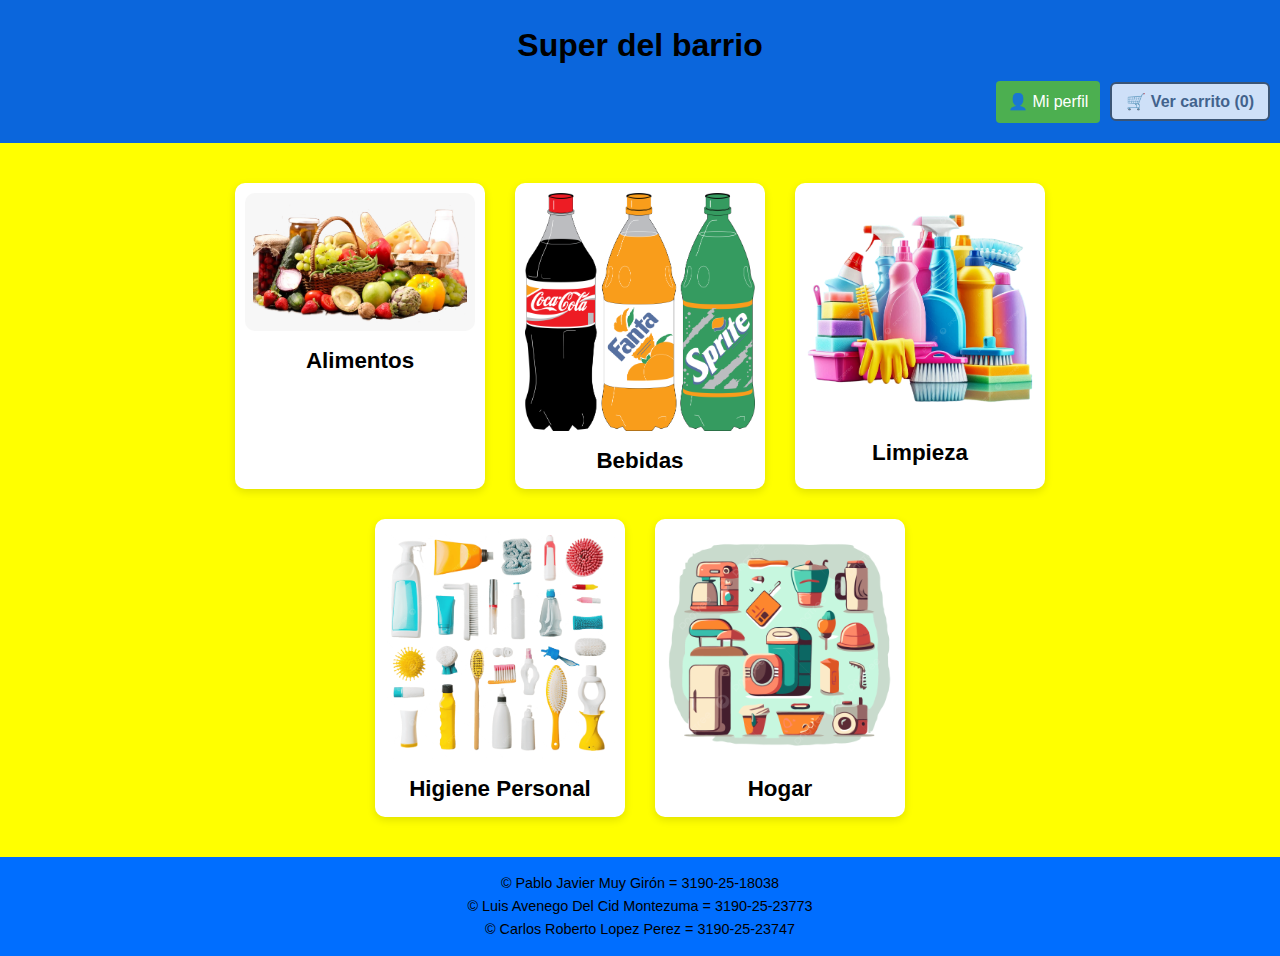
<file: index.html>
<!DOCTYPE html>
<html lang="es">
<head>
  <meta charset="UTF-8" />
  <title>Super del barrio</title>
  <link rel="stylesheet" href="estilos.css" />
</head>
<body>
  <div class="overlay"></div> <!-- Capa semitransparente para el fondo -->

  <header>
    <h1>Super del barrio</h1>
    <div class="acciones-usuario">
      <a href="perfil.html" class="btn-perfil">👤 Mi perfil</a>
      <button class="btn-carrito" disabled>🛒 Ver carrito (0)</button>
    </div>
  </header>

  <main>
    <section class="categorias-principal">
      <a href="alimentos.html" class="categoria-card">
        <img src="Imagenes/alimento.png" alt="Alimentos" />
        <h3>Alimentos</h3>
      </a>
      <a href="bebidas.html" class="categoria-card">
        <img src="Imagenes/bebidas.png" alt="Bebidas" />
        <h3>Bebidas</h3>
      </a>
      <a href="limpieza.html" class="categoria-card">
        <img src="Imagenes/limpieza.png" alt="Limpieza" />
        <h3>Limpieza</h3>
      </a>
      <a href="higiene.html" class="categoria-card">
        <img src="Imagenes/higiene.png" alt="Higiene Personal" />
        <h3>Higiene Personal</h3>
      </a>
      <a href="hogar.html" class="categoria-card">
        <img src="Imagenes/hogar.png" alt="Hogar" />
        <h3>Hogar</h3>
      </a>
    </section>
  </main>

  <footer>
    <p>&copy; Pablo Javier Muy Girón = 3190-25-18038</p>
    <p>&copy; Luis Avenego Del Cid Montezuma = 3190-25-23773</p>
    <p>&copy; Carlos Roberto Lopez Perez = 3190-25-23747</p>
  </footer>
</body>
</html>
</file>
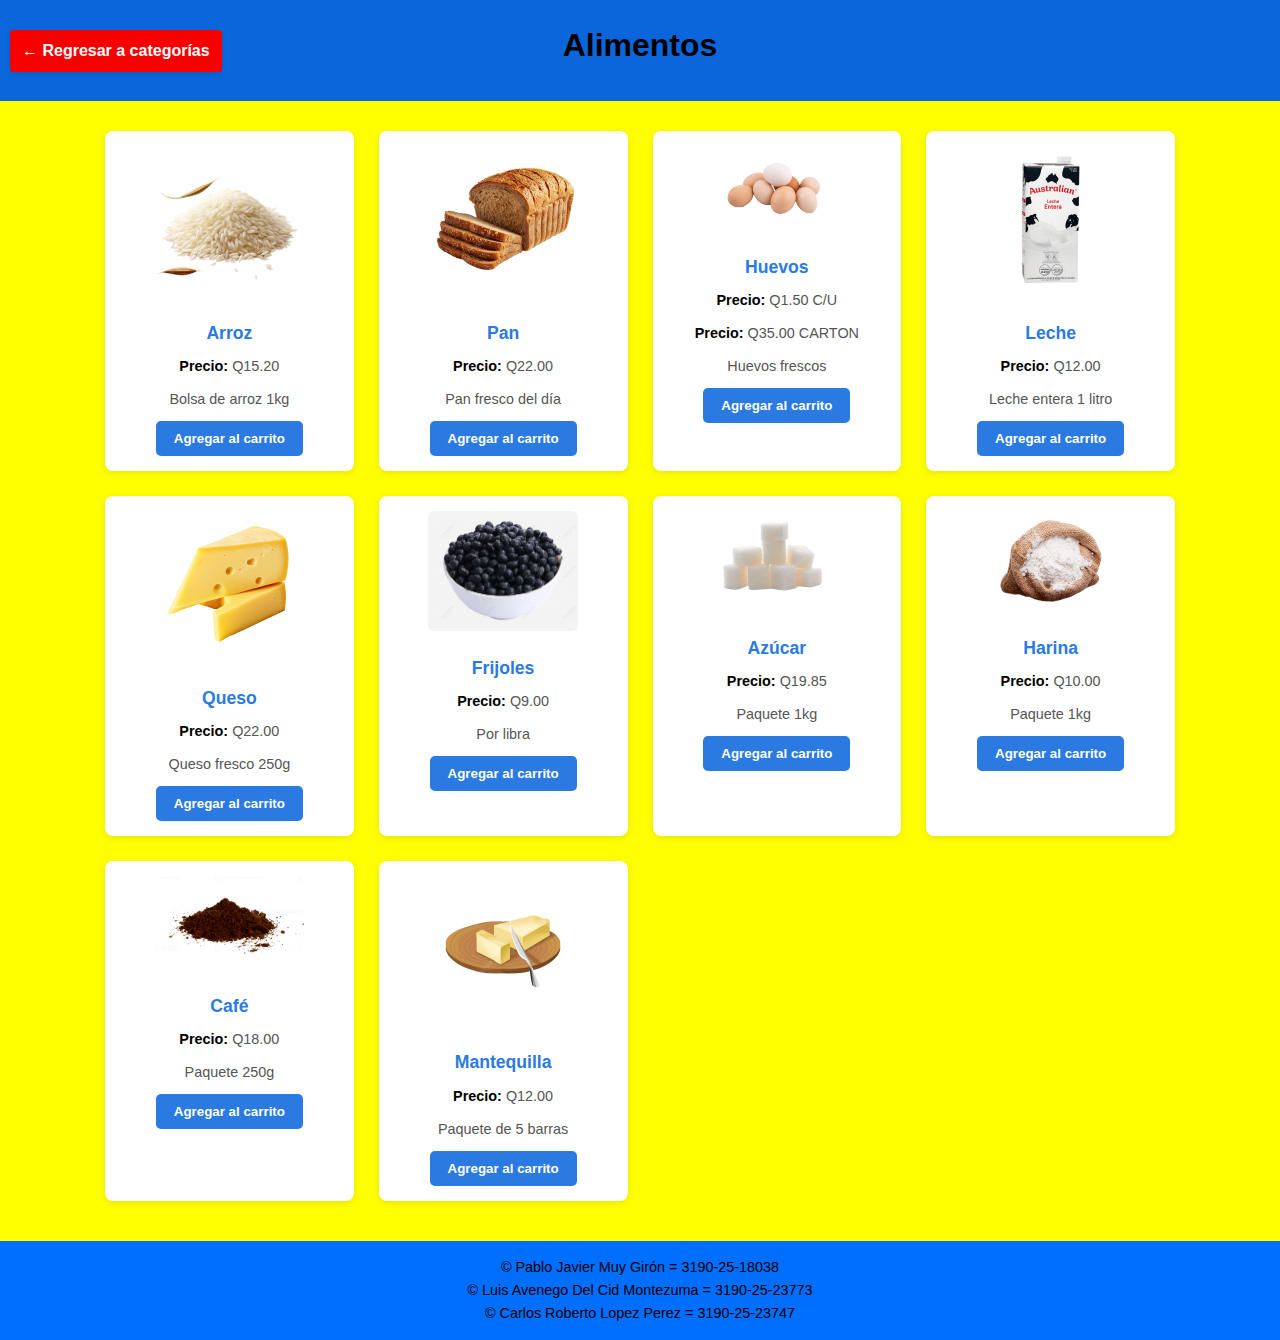
<file: alimentos.html>
<!DOCTYPE html>
<html lang="es">
<head>
  <meta charset="UTF-8" />
  <title>Alimentos - Super del barrio</title>
  <link rel="stylesheet" href="estilos.css" />
</head>
<body>
  <header>
    <h1>Alimentos</h1>
    <a href="index.html" class="btn-regresar">← Regresar a categorías</a>
  </header>

  <main>
    <section class="productos">
      <div class="producto">
        <img src="Imagenes/arroz.png" alt="Arroz" />
        <h3>Arroz</h3>
        <p><strong>Precio:</strong> Q15.20 </p>
        <p>Bolsa de arroz 1kg</p>
        <button>Agregar al carrito</button>
      </div>

      <div class="producto">
        <img src="Imagenes/pan.png" alt="Pan" />
        <h3>Pan</h3>
        <p><strong>Precio:</strong> Q22.00 </p>
        <p>Pan fresco del día</p>
        <button>Agregar al carrito</button>
      </div>

      <div class="producto">
        <img src="Imagenes/huevos.png" alt="Huevos" />
        <h3>Huevos</h3>
        <p><strong>Precio:</strong> Q1.50 C/U </p>
        <p><strong>Precio:</strong> Q35.00 CARTON </p>
        <p>Huevos frescos</p>
        <button>Agregar al carrito</button>
      </div>

      <div class="producto">
        <img src="Imagenes/leche.png" alt="Leche" />
        <h3>Leche</h3>
        <p><strong>Precio:</strong> Q12.00 </p>
        <p>Leche entera 1 litro</p>
        <button>Agregar al carrito</button>
      </div>

      <div class="producto">
        <img src="Imagenes/queso.png" alt="Queso" />
        <h3>Queso</h3>
        <p><strong>Precio:</strong> Q22.00 </p>
        <p>Queso fresco 250g</p>
        <button>Agregar al carrito</button>
      </div>

      <div class="producto">
        <img src="Imagenes/frijoles.png" alt="Frijoles" />
        <h3>Frijoles</h3>
        <p><strong>Precio:</strong> Q9.00 </p>
        <p>Por libra</p>
        <button>Agregar al carrito</button>
      </div>

      <div class="producto">
        <img src="Imagenes/azucar.png" alt="Azúcar" />
        <h3>Azúcar</h3>
        <p><strong>Precio:</strong> Q19.85 </p>
        <p>Paquete 1kg</p>
        <button>Agregar al carrito</button>
      </div>

      <div class="producto">
        <img src="Imagenes/harina.png" alt="Harina" />
        <h3>Harina</h3>
        <p><strong>Precio:</strong> Q10.00 </p>
        <p>Paquete 1kg</p>
        <button>Agregar al carrito</button>
      </div>

      <div class="producto">
        <img src="Imagenes/cafe.png" alt="Café" />
        <h3>Café</h3>
        <p><strong>Precio:</strong> Q18.00 </p>
        <p>Paquete 250g</p>
        <button>Agregar al carrito</button>
      </div>

      <div class="producto">
        <img src="Imagenes/mantequilla.png" alt="Mantequilla" />
        <h3>Mantequilla</h3>
        <p><strong>Precio:</strong> Q12.00 </p>
        <p>Paquete de 5 barras</p>
        <button>Agregar al carrito</button>
      </div>
    </section>
  </main>

  <footer>
    <p>&copy; Pablo Javier Muy Girón = 3190-25-18038
    <p>&copy; Luis Avenego Del Cid Montezuma = 3190-25-23773
    <p>&copy; Carlos Roberto Lopez Perez = 3190-25-23747
    </p>
  </footer>
</body>
</html>
</file>
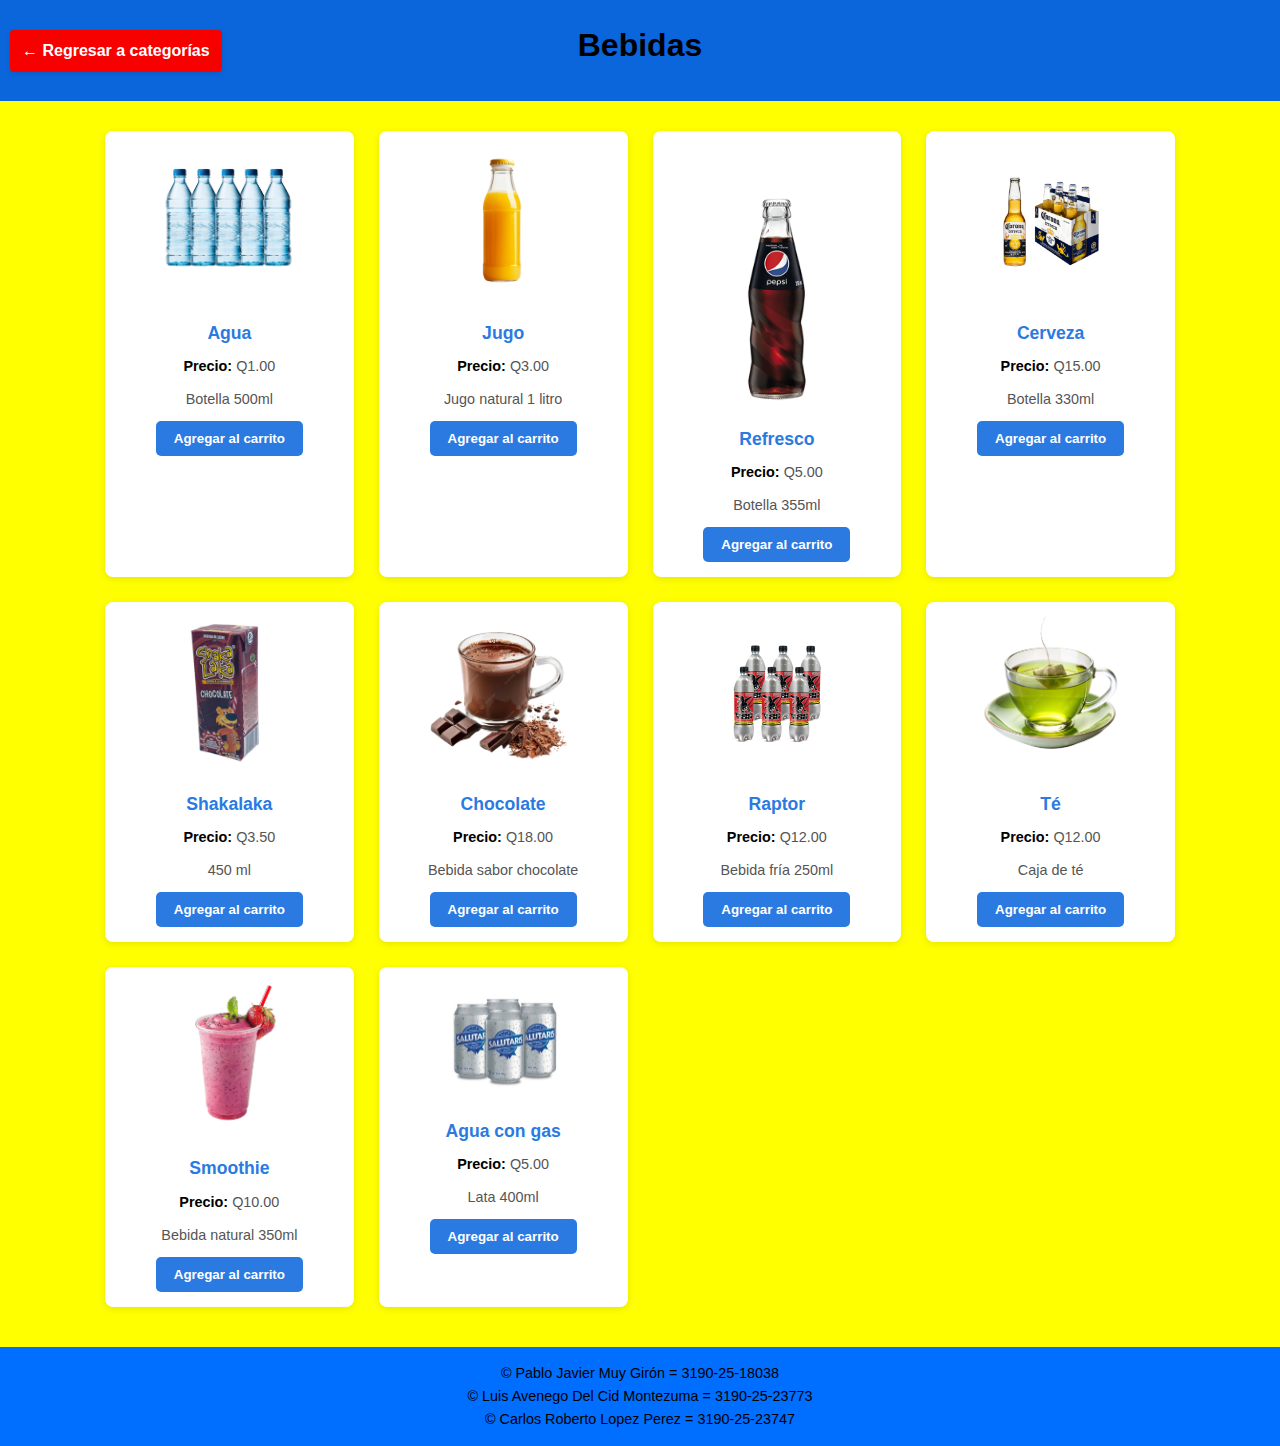
<file: bebidas.html>
<!DOCTYPE html>
<html lang="es">
<head>
  <meta charset="UTF-8" />
  <title>Bebidas - Super del barrio</title>
  <link rel="stylesheet" href="estilos.css" />
</head>
<body>
  <header>
    <h1>Bebidas</h1>
    <a href="index.html" class="btn-regresar">← Regresar a categorías</a>
  </header>

  <main>
    <section class="productos">
      <div class="producto">
        <img src="Imagenes/agua.png" alt="Agua" />
        <h3>Agua</h3>
        <p><strong>Precio:</strong> Q1.00</p>
        <p>Botella 500ml</p>
        <button>Agregar al carrito</button>
      </div>

      <div class="producto">
        <img src="Imagenes/jugo.png" alt="Jugo" />
        <h3>Jugo</h3>
        <p><strong>Precio:</strong> Q3.00</p>
        <p>Jugo natural 1 litro</p>
        <button>Agregar al carrito</button>
      </div>

      <div class="producto">
        <img src="Imagenes/refresco.png" alt="Refresco" />
        <h3>Refresco</h3>
        <p><strong>Precio:</strong> Q5.00</p>
        <p>Botella 355ml</p>
        <button>Agregar al carrito</button>
      </div>

      <div class="producto">
        <img src="Imagenes/cerveza.png" alt="Cerveza" />
        <h3>Cerveza</h3>
        <p><strong>Precio:</strong> Q15.00</p>
        <p>Botella 330ml</p>
        <button>Agregar al carrito</button>
      </div>

      <div class="producto">
        <img src="Imagenes/shakalaka.png" alt="Shakalaka" />
        <h3>Shakalaka</h3>
        <p><strong>Precio:</strong> Q3.50</p>
        <p>450 ml</p>
        <button>Agregar al carrito</button>
      </div>

      <div class="producto">
        <img src="Imagenes/chocolate.png" alt="Chocolate" />
        <h3>Chocolate</h3>
        <p><strong>Precio:</strong> Q18.00</p>
        <p>Bebida sabor chocolate</p>
        <button>Agregar al carrito</button>
      </div>

      <div class="producto">
        <img src="Imagenes/raptor.png" alt="Raptor" />
        <h3>Raptor</h3>
        <p><strong>Precio:</strong> Q12.00</p>
        <p>Bebida fría 250ml</p>
        <button>Agregar al carrito</button>
      </div>

      <div class="producto">
        <img src="Imagenes/té.png" alt="Té" />
        <h3>Té</h3>
        <p><strong>Precio:</strong> Q12.00</p>
        <p>Caja de té</p>
        <button>Agregar al carrito</button>
      </div>

      <div class="producto">
        <img src="Imagenes/smothie.png" alt="Smoothie" />
        <h3>Smoothie</h3>
        <p><strong>Precio:</strong> Q10.00</p>
        <p>Bebida natural 350ml</p>
        <button>Agregar al carrito</button>
      </div>

      <div class="producto">
        <img src="Imagenes/agua con gas.png" alt="Agua con gas" />
        <h3>Agua con gas</h3>
        <p><strong>Precio:</strong> Q5.00</p>
        <p>Lata 400ml</p>
        <button>Agregar al carrito</button>
      </div>
    </section>
  </main>

  <footer>
    <p>&copy; Pablo Javier Muy Girón = 3190-25-18038
    <p>&copy; Luis Avenego Del Cid Montezuma = 3190-25-23773
    <p>&copy; Carlos Roberto Lopez Perez = 3190-25-23747
    </p>
  </footer>
</body>
</html>
</file>
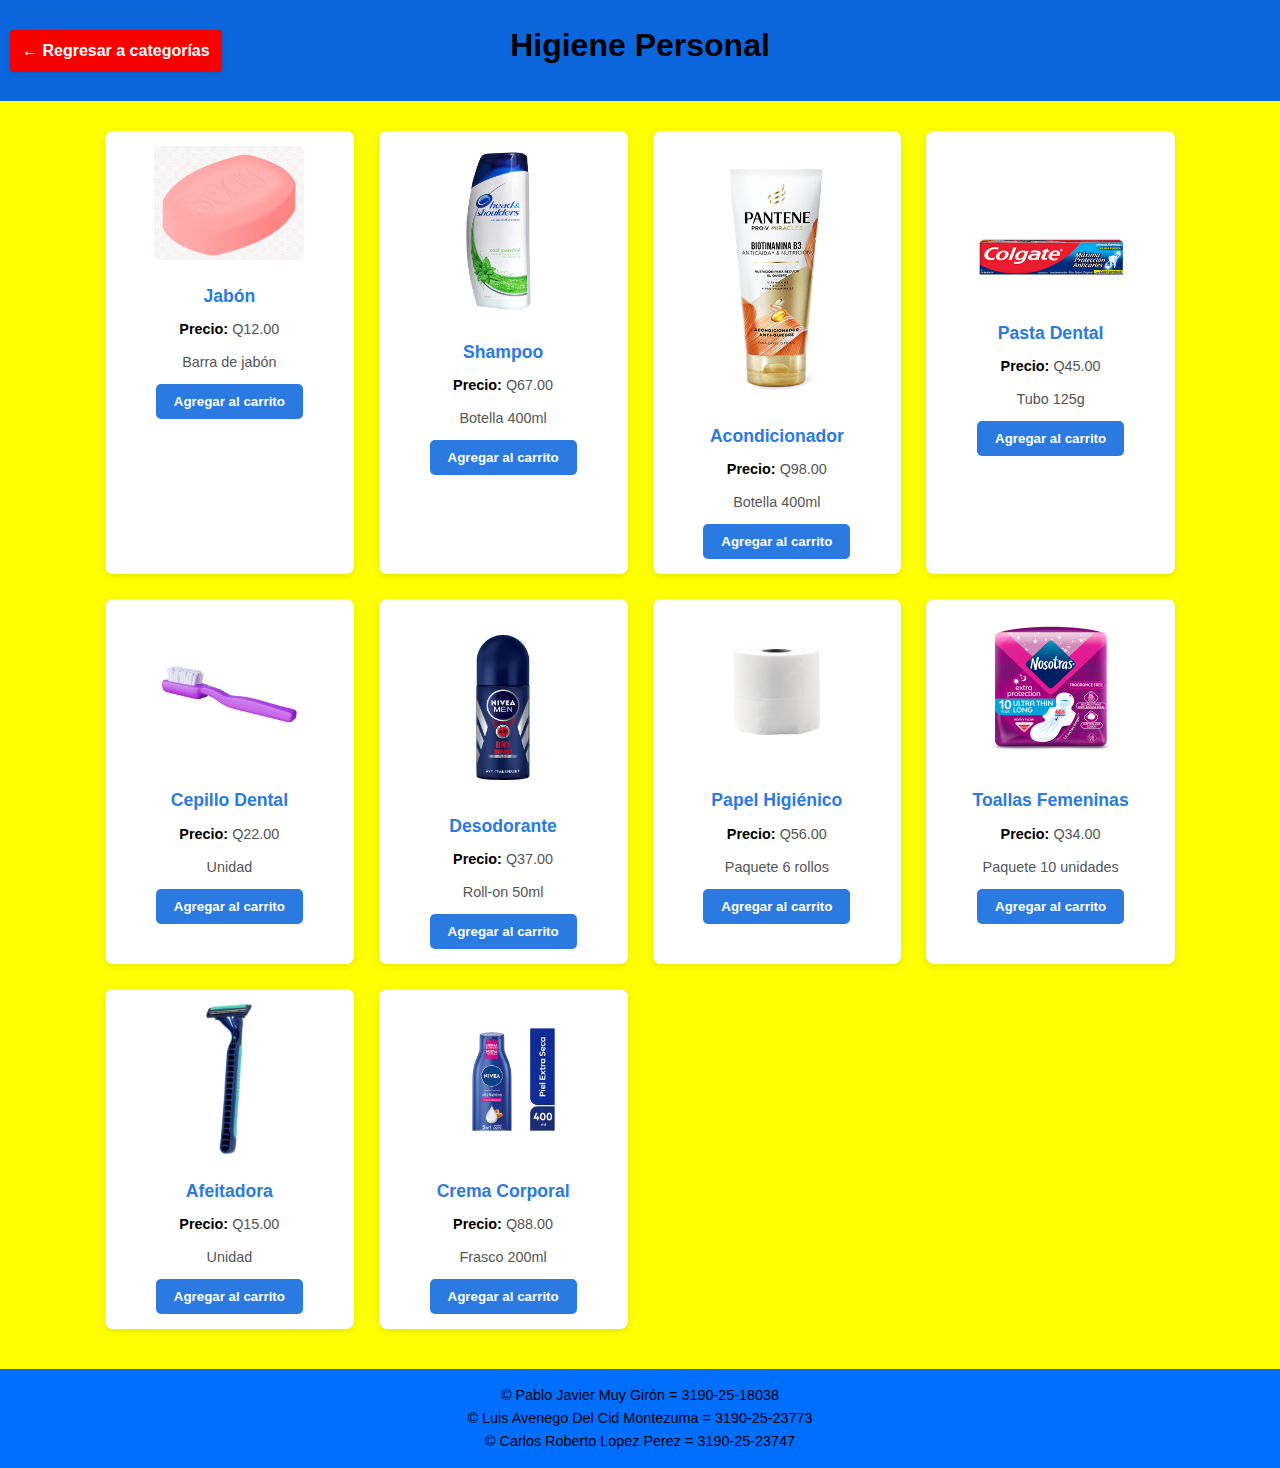
<file: higiene.html>
<!DOCTYPE html>
<html lang="es">
<head>
  <meta charset="UTF-8" />
  <title>Higiene Personal - Supermercado Mi Tienda</title>
  <link rel="stylesheet" href="estilos.css" />
</head>
<body>
  <header>
    <h1>Higiene Personal</h1>
    <a href="index.html" class="btn-regresar">← Regresar a categorías</a>
  </header>

  <main>
    <section class="productos">
      <div class="producto">
        <img src="Imagenes/jabon de para bañarse.png" alt="Jabón" />
        <h3>Jabón</h3>
        <p><strong>Precio:</strong> Q12.00</p>
        <p>Barra de jabón</p>
        <button>Agregar al carrito</button>
      </div>

      <div class="producto">
        <img src="Imagenes/shampoo.png" alt="Shampoo" />
        <h3>Shampoo</h3>
        <p><strong>Precio:</strong> Q67.00</p>
        <p>Botella 400ml</p>
        <button>Agregar al carrito</button>
      </div>

      <div class="producto">
        <img src="Imagenes/acondicionador.png" alt="Acondicionador" />
        <h3>Acondicionador</h3>
        <p><strong>Precio:</strong> Q98.00</p>
        <p>Botella 400ml</p>
        <button>Agregar al carrito</button>
      </div>

      <div class="producto">
        <img src="Imagenes/pasta dental.png" alt="Pasta Dental" />
        <h3>Pasta Dental</h3>
        <p><strong>Precio:</strong> Q45.00</p>
        <p>Tubo 125g</p>
        <button>Agregar al carrito</button>
      </div>

      <div class="producto">
        <img src="Imagenes/cepillo de dientes.png" alt="Cepillo Dental" />
        <h3>Cepillo Dental</h3>
        <p><strong>Precio:</strong> Q22.00</p>
        <p>Unidad</p>
        <button>Agregar al carrito</button>
      </div>

      <div class="producto">
        <img src="Imagenes/desodorante.png" alt="Desodorante" />
        <h3>Desodorante</h3>
        <p><strong>Precio:</strong> Q37.00</p>
        <p>Roll-on 50ml</p>
        <button>Agregar al carrito</button>
      </div>

      <div class="producto">
        <img src="Imagenes/papel higienico.png" alt="Papel Higiénico" />
        <h3>Papel Higiénico</h3>
        <p><strong>Precio:</strong> Q56.00</p>
        <p>Paquete 6 rollos</p>
        <button>Agregar al carrito</button>
      </div>

      <div class="producto">
        <img src="Imagenes/toallas femeninas.png" alt="Toallas Femeninas" />
        <h3>Toallas Femeninas</h3>
        <p><strong>Precio:</strong> Q34.00</p>
        <p>Paquete 10 unidades</p>
        <button>Agregar al carrito</button>
      </div>

      <div class="producto">
        <img src="Imagenes/afeitadora.png" alt="Afeitadora" />
        <h3>Afeitadora</h3>
        <p><strong>Precio:</strong> Q15.00</p>
        <p>Unidad</p>
        <button>Agregar al carrito</button>
      </div>

      <div class="producto">
        <img src="Imagenes/crema corporal.png" alt="Crema Corporal" />
        <h3>Crema Corporal</h3>
        <p><strong>Precio:</strong> Q88.00</p>
        <p>Frasco 200ml</p>
        <button>Agregar al carrito</button>
      </div>
    </section>
  </main>

  <footer>
    <p>&copy; Pablo Javier Muy Girón = 3190-25-18038
    <p>&copy; Luis Avenego Del Cid Montezuma = 3190-25-23773
    <p>&copy; Carlos Roberto Lopez Perez = 3190-25-23747
    </p>
  </footer>
</body>
</html>
</file>
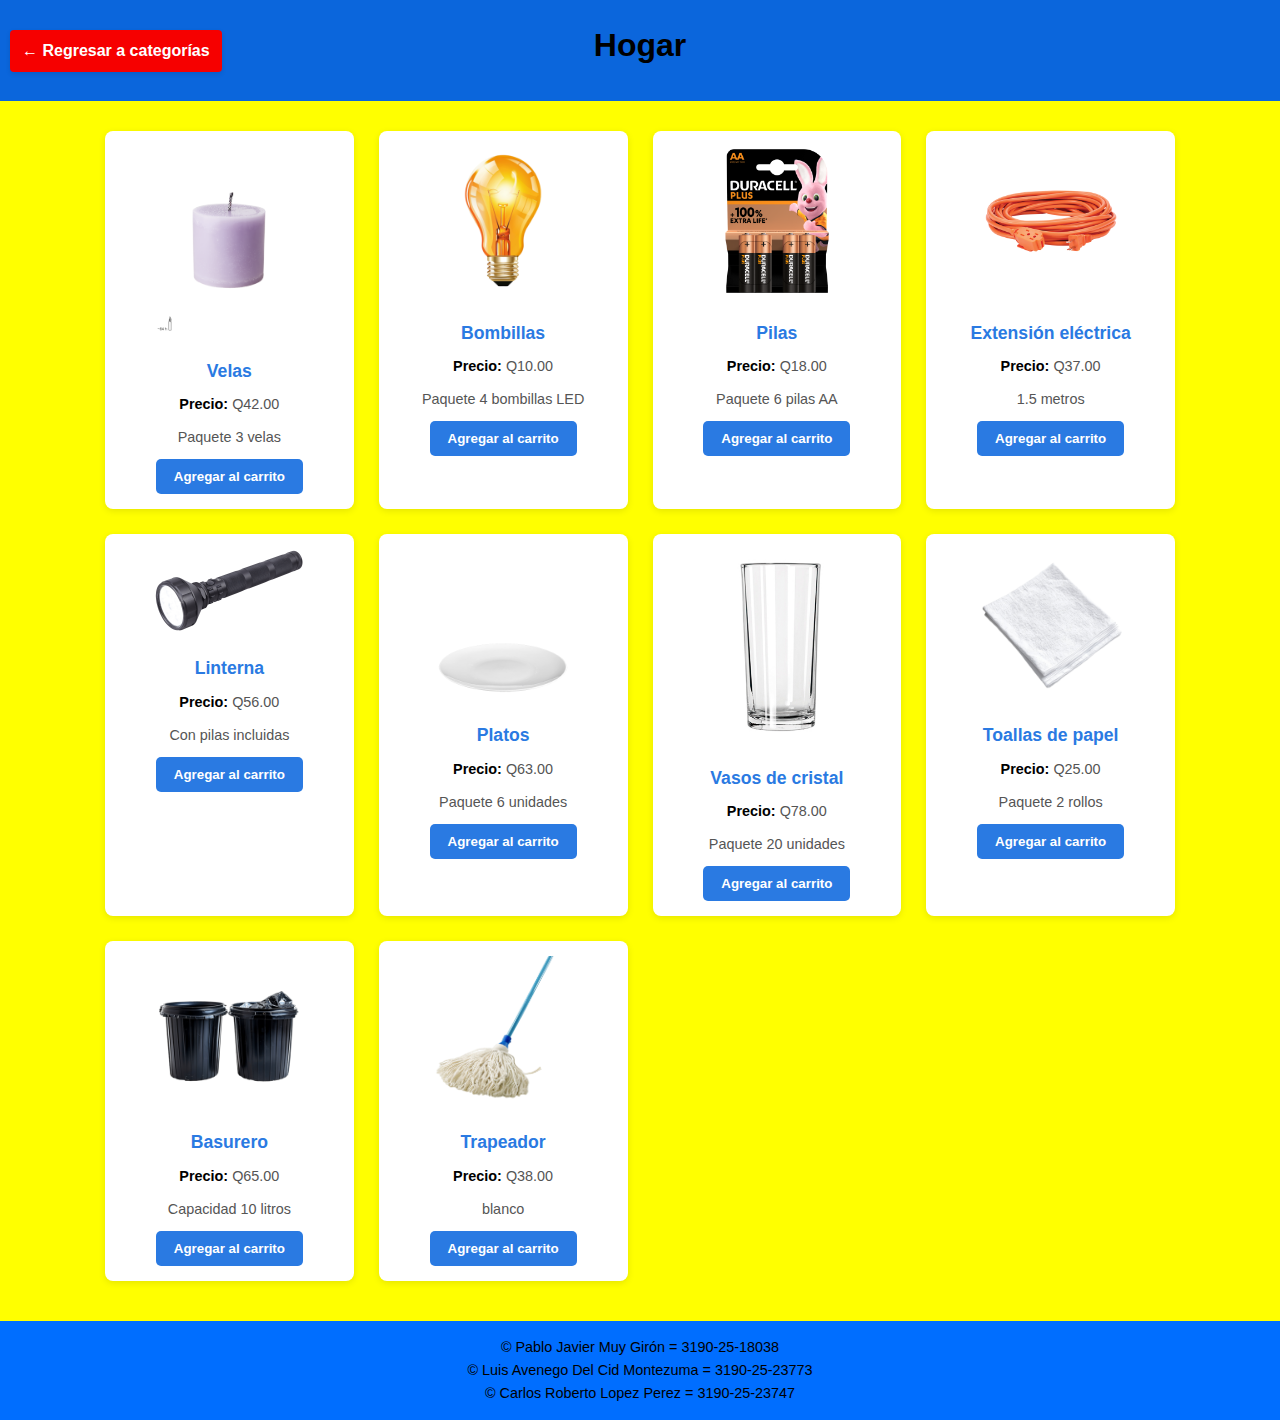
<file: hogar.html>
<!DOCTYPE html>
<html lang="es">
<head>
  <meta charset="UTF-8" />
  <title>Hogar - Supermercado Mi Tienda</title>
  <link rel="stylesheet" href="estilos.css" />
</head>
<body>
  <header>
    <h1>Hogar</h1>
    <a href="index.html" class="btn-regresar">← Regresar a categorías</a>
  </header>

  <main>
    <section class="productos">
      <div class="producto">
        <img src="Imagenes/vela.png" alt="Velas" />
        <h3>Velas</h3>
        <p><strong>Precio:</strong> Q42.00</p>
        <p>Paquete 3 velas</p>
        <button>Agregar al carrito</button>
      </div>

      <div class="producto">
        <img src="Imagenes/bombilla.png" alt="Bombillas" />
        <h3>Bombillas</h3>
        <p><strong>Precio:</strong> Q10.00</p>
        <p>Paquete 4 bombillas LED</p>
        <button>Agregar al carrito</button>
      </div>

      <div class="producto">
        <img src="Imagenes/baterias AA.png" alt="Pilas" />
        <h3>Pilas</h3>
        <p><strong>Precio:</strong> Q18.00</p>
        <p>Paquete 6 pilas AA</p>
        <button>Agregar al carrito</button>
      </div>

      <div class="producto">
        <img src="Imagenes/extension electrica.png" alt="Extensión" />
        <h3>Extensión eléctrica</h3>
        <p><strong>Precio:</strong> Q37.00</p>
        <p>1.5 metros</p>
        <button>Agregar al carrito</button>
      </div>

      <div class="producto">
        <img src="Imagenes/linterna.png" alt="Linterna" />
        <h3>Linterna</h3>
        <p><strong>Precio:</strong> Q56.00</p>
        <p>Con pilas incluidas</p>
        <button>Agregar al carrito</button>
      </div>

      <div class="producto">
        <img src="Imagenes/platos.png" alt="Platos" />
        <h3>Platos</h3>
        <p><strong>Precio:</strong> Q63.00</p>
        <p>Paquete 6 unidades</p>
        <button>Agregar al carrito</button>
      </div>

      <div class="producto">
        <img src="Imagenes/vasos.png" alt="Vasos" />
        <h3>Vasos de cristal</h3>
        <p><strong>Precio:</strong> Q78.00</p>
        <p>Paquete 20 unidades</p>
        <button>Agregar al carrito</button>
      </div>

      <div class="producto">
        <img src="Imagenes/servilletas.png" alt="Toallas de papel" />
        <h3>Toallas de papel</h3>
        <p><strong>Precio:</strong> Q25.00</p>
        <p>Paquete 2 rollos</p>
        <button>Agregar al carrito</button>
      </div>

      <div class="producto">
        <img src="Imagenes/basurero.png" alt="Basurero" />
        <h3>Basurero</h3>
        <p><strong>Precio:</strong> Q65.00</p>
        <p>Capacidad 10 litros</p>
        <button>Agregar al carrito</button>
      </div>

      <div class="producto">
        <img src="Imagenes/trapeador.png" alt="Trapeador" />
        <h3>Trapeador</h3>
        <p><strong>Precio:</strong> Q38.00</p>
        <p>blanco</p>
        <button>Agregar al carrito</button>
      </div>
    </section>
  </main>

  <footer>
    <p>&copy; Pablo Javier Muy Girón = 3190-25-18038
    <p>&copy; Luis Avenego Del Cid Montezuma = 3190-25-23773
    <p>&copy; Carlos Roberto Lopez Perez = 3190-25-23747
    </p>
  </footer>
</body>
</html>
</file>
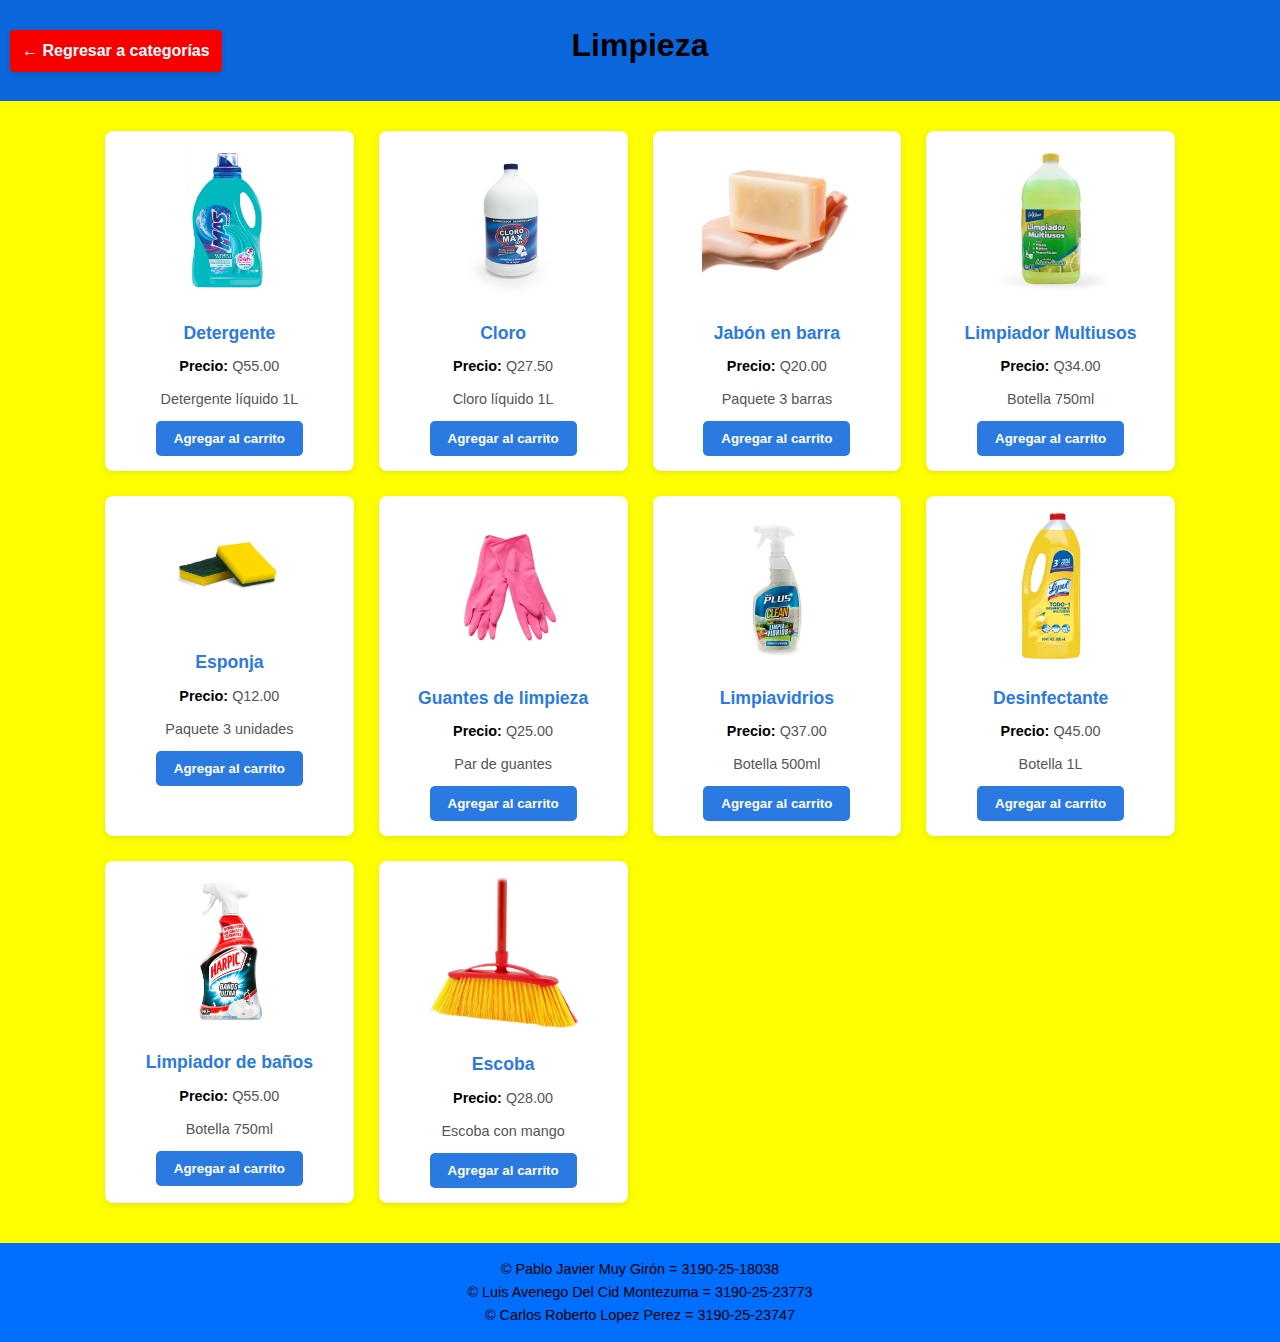
<file: limpieza.html>
<!DOCTYPE html>
<html lang="es">
<head>
  <meta charset="UTF-8" />
  <title>Limpieza - Super del barrio</title>
  <link rel="stylesheet" href="estilos.css" />
</head>
<body>
  <header>
    <h1>Limpieza</h1>
    <a href="index.html" class="btn-regresar">← Regresar a categorías</a>
  </header>

  <main>
    <section class="productos">
      <div class="producto">
        <img src="Imagenes/detergente.png" alt="Detergente" />
        <h3>Detergente</h3>
        <p><strong>Precio:</strong> Q55.00</p>
        <p>Detergente líquido 1L</p>
        <button>Agregar al carrito</button>
      </div>

      <div class="producto">
        <img src="Imagenes/cloro.png" alt="Cloro" />
        <h3>Cloro</h3>
        <p><strong>Precio:</strong> Q27.50</p>
        <p>Cloro líquido 1L</p>
        <button>Agregar al carrito</button>
      </div>

      <div class="producto">
        <img src="Imagenes/jabon de barra.png" alt="Jabón" />
        <h3>Jabón en barra</h3>
        <p><strong>Precio:</strong> Q20.00</p>
        <p>Paquete 3 barras</p>
        <button>Agregar al carrito</button>
      </div>

      <div class="producto">
        <img src="Imagenes/limpiador multiusos.png" alt="Limpiador multiusos" />
        <h3>Limpiador Multiusos</h3>
        <p><strong>Precio:</strong> Q34.00</p>
        <p>Botella 750ml</p>
        <button>Agregar al carrito</button>
      </div>

      <div class="producto">
        <img src="Imagenes/esponja.png" alt="Esponja" />
        <h3>Esponja</h3>
        <p><strong>Precio:</strong> Q12.00</p>
        <p>Paquete 3 unidades</p>
        <button>Agregar al carrito</button>
      </div>

      <div class="producto">
        <img src="Imagenes/guantes de limpieza.png" alt="Guantes" />
        <h3>Guantes de limpieza</h3>
        <p><strong>Precio:</strong> Q25.00</p>
        <p>Par de guantes</p>
        <button>Agregar al carrito</button>
      </div>

      <div class="producto">
        <img src="Imagenes/limpiavidrios.png" alt="Limpiavidrios" />
        <h3>Limpiavidrios</h3>
        <p><strong>Precio:</strong> Q37.00</p>
        <p>Botella 500ml</p>
        <button>Agregar al carrito</button>
      </div>

      <div class="producto">
        <img src="Imagenes/desinfectante.png" alt="Desinfectante" />
        <h3>Desinfectante</h3>
        <p><strong>Precio:</strong> Q45.00</p>
        <p>Botella 1L</p>
        <button>Agregar al carrito</button>
      </div>

      <div class="producto">
        <img src="Imagenes/limpiador de baños.png" alt="Limpiador de baños" />
        <h3>Limpiador de baños</h3>
        <p><strong>Precio:</strong> Q55.00</p>
        <p>Botella 750ml</p>
        <button>Agregar al carrito</button>
      </div>

      <div class="producto">
        <img src="Imagenes/escoba.png" alt="Escoba" />
        <h3>Escoba</h3>
        <p><strong>Precio:</strong> Q28.00</p>
        <p>Escoba con mango</p>
        <button>Agregar al carrito</button>
      </div>
    </section>
  </main>

  <footer>
    <p>&copy; Pablo Javier Muy Girón = 3190-25-18038
    <p>&copy; Luis Avenego Del Cid Montezuma = 3190-25-23773
    <p>&copy; Carlos Roberto Lopez Perez = 3190-25-23747
    </p>
  </footer>
</body>
</html>
</file>
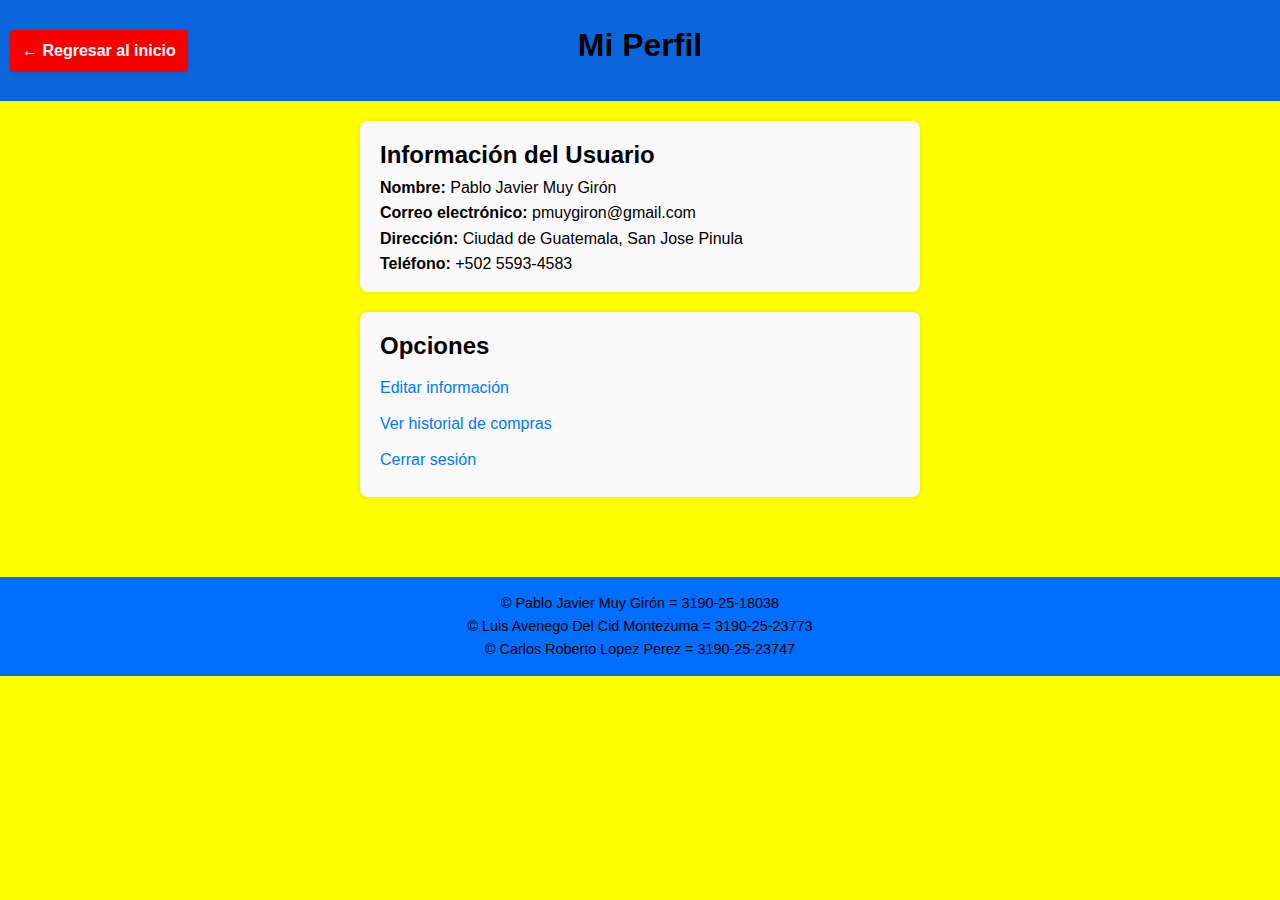
<file: perfil.html>
<!DOCTYPE html>
<html lang="es">
<head>
  <meta charset="UTF-8" />
  <title>Mi Perfil - Super del barrio</title>
  <link rel="stylesheet" href="estilos.css" />
</head>
<body>
  <header>
    <h1>Mi Perfil</h1>
    <a href="index.html" class="btn-regresar">← Regresar al inicio</a>
  </header>

  <main class="perfil-contenido">
    <section class="perfil-info">
      <h2>Información del Usuario</h2>
      <p><strong>Nombre:</strong> Pablo Javier Muy Girón</p>
      <p><strong>Correo electrónico:</strong> pmuygiron@gmail.com</p>
      <p><strong>Dirección:</strong> Ciudad de Guatemala, San Jose Pinula</p>
      <p><strong>Teléfono:</strong> +502 5593-4583</p>
    </section>

    <section class="perfil-acciones">
      <h2>Opciones</h2>
      <ul>
        <li><a href="#">Editar información</a></li>
        <li><a href="#">Ver historial de compras</a></li>
        <li><a href="#">Cerrar sesión</a></li>
      </ul>
    </section>
  </main>

  <footer>
    <p>&copy; Pablo Javier Muy Girón = 3190-25-18038</p>
    <p>&copy; Luis Avenego Del Cid Montezuma = 3190-25-23773</p>
    <p>&copy; Carlos Roberto Lopez Perez = 3190-25-23747</p>
  </footer>
</body>
</html>
</file>
<file: estilos.css>
/* styles.css */
/* Estilos específicos para la página principal */
.categorias-principal {
    display: flex;
    flex-wrap: wrap;
    justify-content: center;
    gap: 30px;
    margin-top: 40px;
  }
  
  .categoria-card {
    display: flex;
    flex-direction: column;
    align-items: center;
    width: 250px;
    text-decoration: none;
    color: #fef100;
    background-color: white;
    border-radius: 10px;
    box-shadow: 0 3px 8px rgba(0,0,0,0.12);
    padding: 10px;
    transition: transform 0.3s ease, box-shadow 0.3s ease;
  }
  
  .categoria-card img {
    width: 100%;
    border-radius: 10px;
    margin-bottom: 12px;
    object-fit: cover;
  }
  
  .categoria-card h3 {
    font-size: 1.4rem;
    font-weight: 600;
    text-align: center;
  }
  
  .categoria-card:hover {
    transform: translateY(-8px);
    box-shadow: 0 8px 20px rgba(0,0,0,0.2);
  }
  
/* Reset básico */
* {
    margin: 0;
    padding: 0;
    box-sizing: border-box;
    font-family: Arial, sans-serif;
    color: #000000;
  }
  
  /* Body */
  body {
    background-color: #ffff00;
    line-height: 1.6;
  }
  
  /* Encabezado */
  header {
    background-color: #0b66dc;
    color: white;
    padding: 20px 10px;
    text-align: center;
    position: relative;
  }
  
  header h1 {
    margin-bottom: 10px;
    font-size: 2rem;
  }
  
  /* Botón regresar */
  .btn-regresar {
    position: absolute;
    top: 20px;
    left: 10px;
    background-color: white;
    color: #2a7ae2;
    text-decoration: none;
    padding: 6px 12px;
    border-radius: 4px;
    font-weight: bold;
    box-shadow: 0 2px 5px rgba(0,0,0,0.1);
    transition: background-color 0.3s, color 0.3s;
  }
  
  .btn-regresar:hover {
    background-color: #2a7ae2;
    color: white;
  }
  
  /* Main contenido */
  main {
    max-width: 1100px;
    margin: 20px auto;
    padding: 0 15px;
  }
  
  /* Lista de categorías en la página principal */
  .lista-categorias {
    list-style: none;
    display: flex;
    flex-wrap: wrap;
    justify-content: center;
    gap: 15px;
    margin-top: 30px;
  }
  
  .lista-categorias li {
    background-color: #2a7ae2;
    padding: 20px 40px;
    border-radius: 8px;
    transition: background-color 0.3s;
  }
  
  .lista-categorias li a {
    color: white;
    text-decoration: none;
    font-size: 1.3rem;
    font-weight: 600;
  }
  
  .lista-categorias li:hover {
    background-color: #1e5bb8;
  }
  
  /* Productos en páginas secundarias */
  .productos {
    display: grid;
    grid-template-columns: repeat(auto-fit, minmax(220px, 1fr));
    gap: 25px;
    margin-top: 30px;
  }
  
  .producto {
    background-color: white;
    border-radius: 8px;
    box-shadow: 0 2px 7px rgba(0,0,0,0.1);
    padding: 15px;
    text-align: center;
    transition: transform 0.3s;
  }
  
  .producto:hover {
    transform: translateY(-5px);
  }
  
  .producto img {
    max-width: 150px;
    margin-bottom: 15px;
    border-radius: 6px;
    object-fit: cover;
  }
  
  .producto h3 {
    font-size: 1.1rem;
    margin-bottom: 8px;
    color: #2a7ae2;
  }
  
  .producto p {
    margin-bottom: 10px;
    font-size: 0.9rem;
    color: #555555;
  }
  
  .producto button {
    background-color: #2a7ae2;
    color: white;
    border: none;
    padding: 10px 18px;
    border-radius: 5px;
    font-weight: 600;
    cursor: pointer;
    transition: background-color 0.3s;
  }
  
  .producto button:hover {
    background-color: #1e5bb8;
  }
  
  /* Pie de página */
  footer {
    text-align: center;
    padding: 15px 10px;
    background-color: #006eff;
    color: white;
    margin-top: 40px;
    font-size: 0.9rem;
  }
  /* Carrito decorativo en el header */
.carrito {
  position: absolute;
  top: 20px;
  right: 20px;
}

.btn-carrito {
  background-color: #ffffff;
  color: #506279;
  border: 2px solid #48515d;
  padding: 8px 14px;
  border-radius: 6px;
  font-size: 1rem;
  font-weight: bold;
  cursor: not-allowed;
  opacity: 0.8;
  transition: background-color 0.3s, color 0.3s;
}

.btn-carrito:hover {
  background-color: #2a7ae2;
  color: rgb(232, 115, 115);
}
.acciones-usuario {
  display: flex;
  justify-content: flex-end;
  gap: 10px;
  align-items: center;
}

.btn-perfil {
  text-decoration: none;
  padding: 8px 12px;
  background-color: #4CAF50;
  color: white;
  border-radius: 4px;
}

.btn-perfil:hover {
  background-color: #45a049;
}
.perfil-contenido {
  max-width: 600px;
  margin: 0 auto;
  padding: 20px;
}

.perfil-info,
.perfil-acciones {
  background-color: #f9f9f9;
  padding: 15px 20px;
  margin-bottom: 20px;
  border-radius: 8px;
  box-shadow: 0 0 5px rgba(0, 0, 0, 0.1);
}

.perfil-acciones ul {
  list-style-type: none;
  padding: 0;
}

.perfil-acciones li {
  margin: 10px 0;
}

.perfil-acciones a {
  text-decoration: none;
  color: #007BFF;
}

.perfil-acciones a:hover {
  text-decoration: underline;
}

.btn-regresar {
  display: inline-block;
  margin: 10px 0;
  padding: 8px 12px;
  background-color: #f60000;
  color: white;
  border-radius: 4px;
  text-decoration: none;
}

.btn-regresar:hover {
  background-color: #333;
}
</file>
